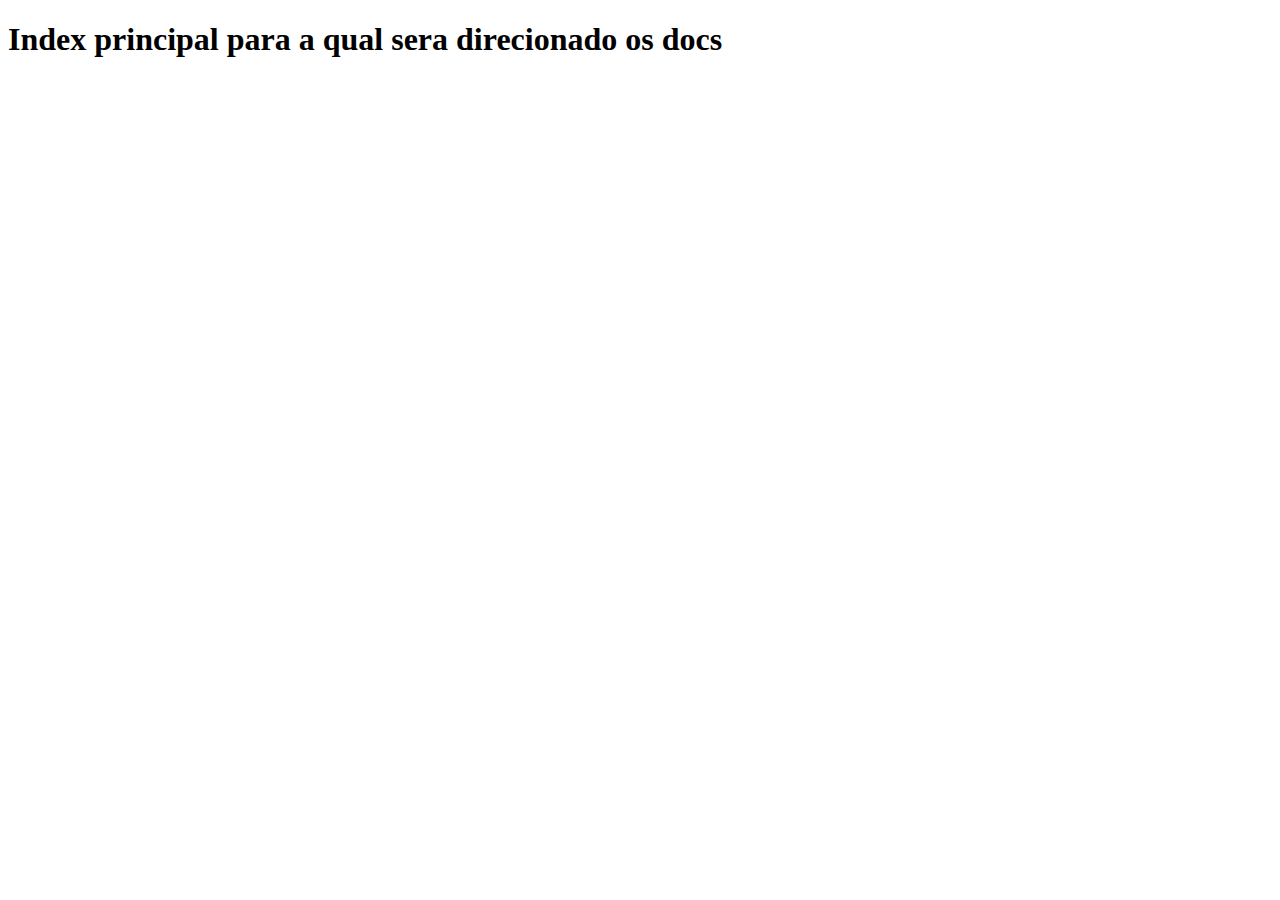
<file: projeto/index.html>
<!DOCTYPE html>
<html lang="pt-br">
<head>
    <meta charset="UTF-8">
    <meta name="viewport" content="width=device-width, initial-scale=1.0">
    <title>Document</title>
</head>
<body>
    <H1>Index principal para a qual sera direcionado os docs </H1>
</body>
</html>
</file>
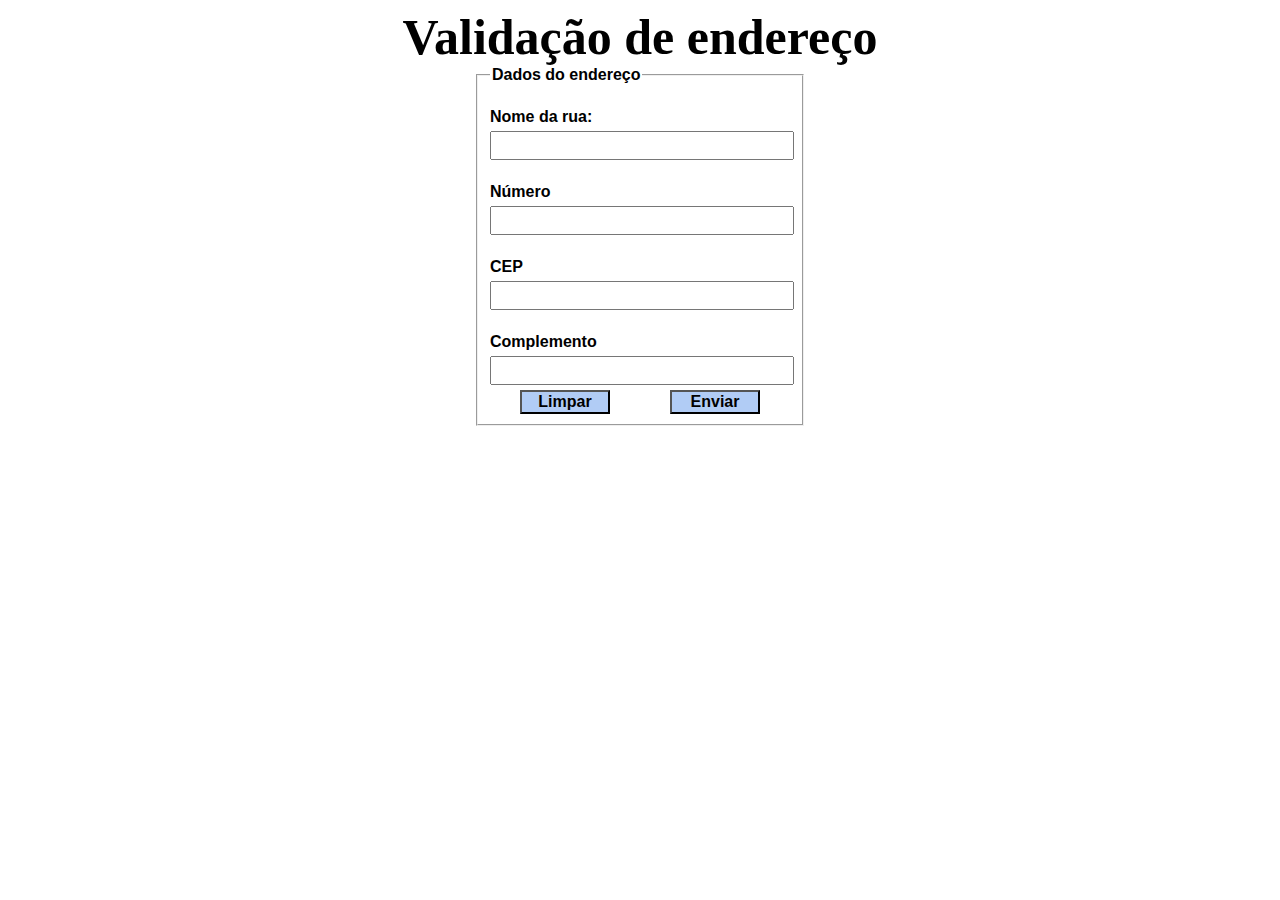
<file: projeto/endereco.html>
<!DOCTYPE html>
<html lang="pt-BR">
  <head>
    <meta charset="UTF-8">
    <title>Validação de endereço</title>
    <link rel="stylesheet" href="estilo.css">
    <script src="validacao.js"></script>
  </head>
  <body>
      <section>

          <h2>Validação de endereço</h2>   
          <font face="arial">

               <form name="frmcadastro" action="#" method="get" onsubmit="return validaFormulario()">

               <fieldset class="cadbasico">
                    
                  <legend>Dados do endereço</legend>      
                  <br>
                  <label for="nome">Nome da rua:</label>
                  <input type="text" name="txtnome" id="nome"><br>
                  <br>
                  <label for="numero">Número</label>
                  <input type="text" name="txtnumero" id="numero"><br>
                  <br>
                  <label for="cep">CEP</label>
                  <input type="text" name="txtcep" id="cep"><br>
                  <br>
                  <label for="complemento">Complemento</label>
                  <input type="complemento" name="txtcomplemento" id="complemento"><br>
                  <button type="reset">Limpar</button><button type="submit">Enviar</button>

               </fieldset>

            </form>

          </font>      

      </section>
  </body>
</file>
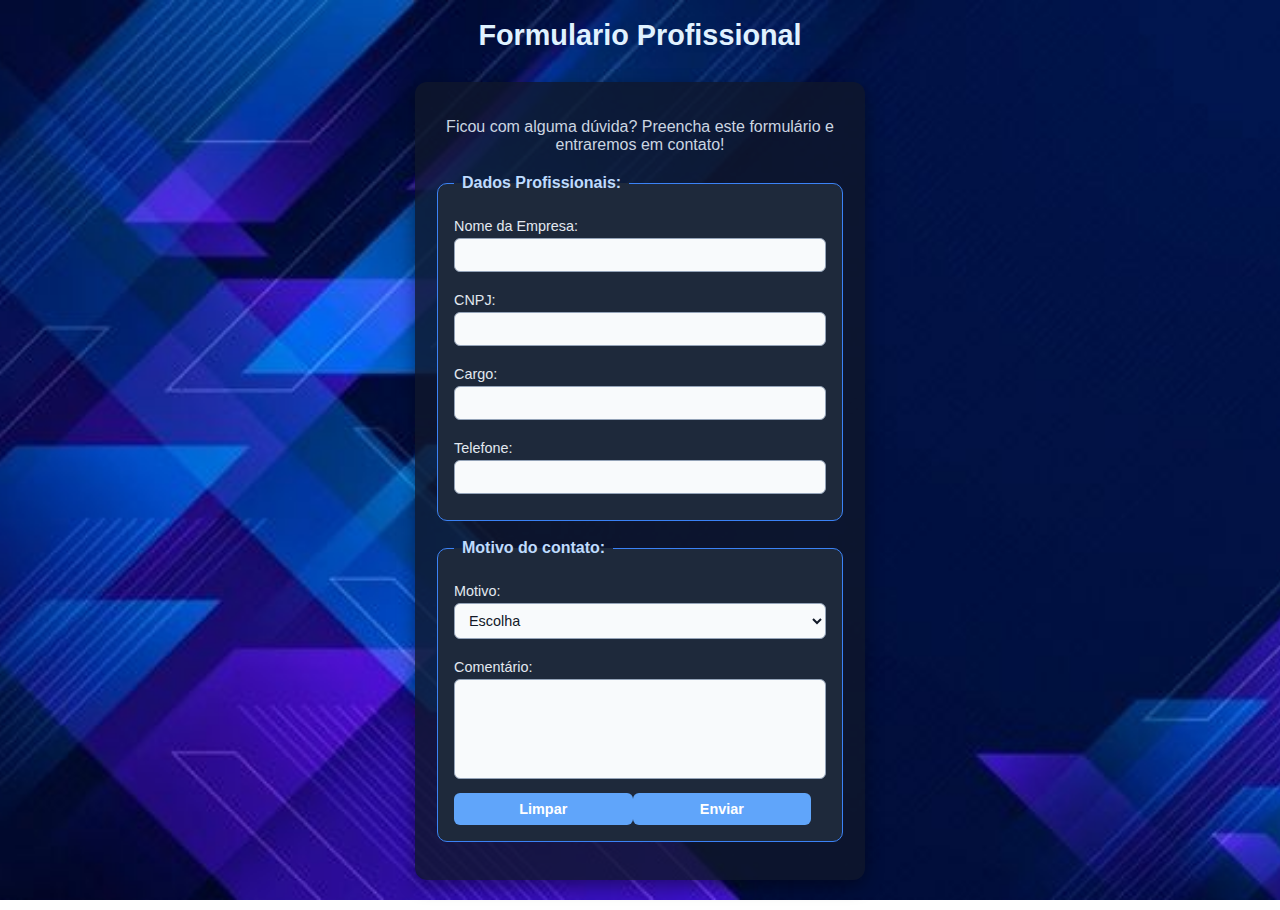
<file: projeto/fprofissional.html>
<!DOCTYPE html>
<html lang="pt-br">
<head>
    <meta charset="UTF-8">
    <meta name="viewport" content="width=device-width, initial-scale=1.0">
    <link rel="stylesheet" type="text/css" href="config.css">
    <script src="validaproc.js"></script>
    <title>Document</title>
</head>
<body>
    <H1>Formulario Profissional</H1>

    <section>
       
        <p>Ficou com alguma dúvida? Preencha este formulário e entraremos em contato!</p>
        <form name="fmrfaleconosco" method="get" action="#" onsubmit="return procFormulario()">
            <fieldset class="faleconosco">
                <legend>Dados Profissionais:</legend>
                <label for="nome">Nome da Empresa:</label>
                <input type="text" name="txtnome" id="nome">
                <label for="cnpj">CNPJ:</label>
                <input type="text" name="txtcnpj" id="cnpj">
                <label for="cargo">Cargo:</label>
                <input type="text" name="txtcargo" id="cargo">
                <label for="fone">Telefone:</label>
                <input type="text" name="txtfone" id="fone">

            </fieldset>
            <fieldset class="faleconosco">
                <legend>Motivo do contato:</legend>
                <label for="motivo">Motivo:</label>
                <select name="selmotivo" id="motivo">
                    <option value="">Escolha</option>
                    <option value="RE">Reclamação</option>
                    <option value="SU">Sujestão</option>
                </select>
                <label for="comentario">Comentário:</label>
                <textarea name="txacomentario" id="comentario"></textarea>
                <button type="reset">Limpar</button><button type="submit">Enviar</button>
                
            </fieldset>

        </form>


</section>

</body>
</html>
</file>
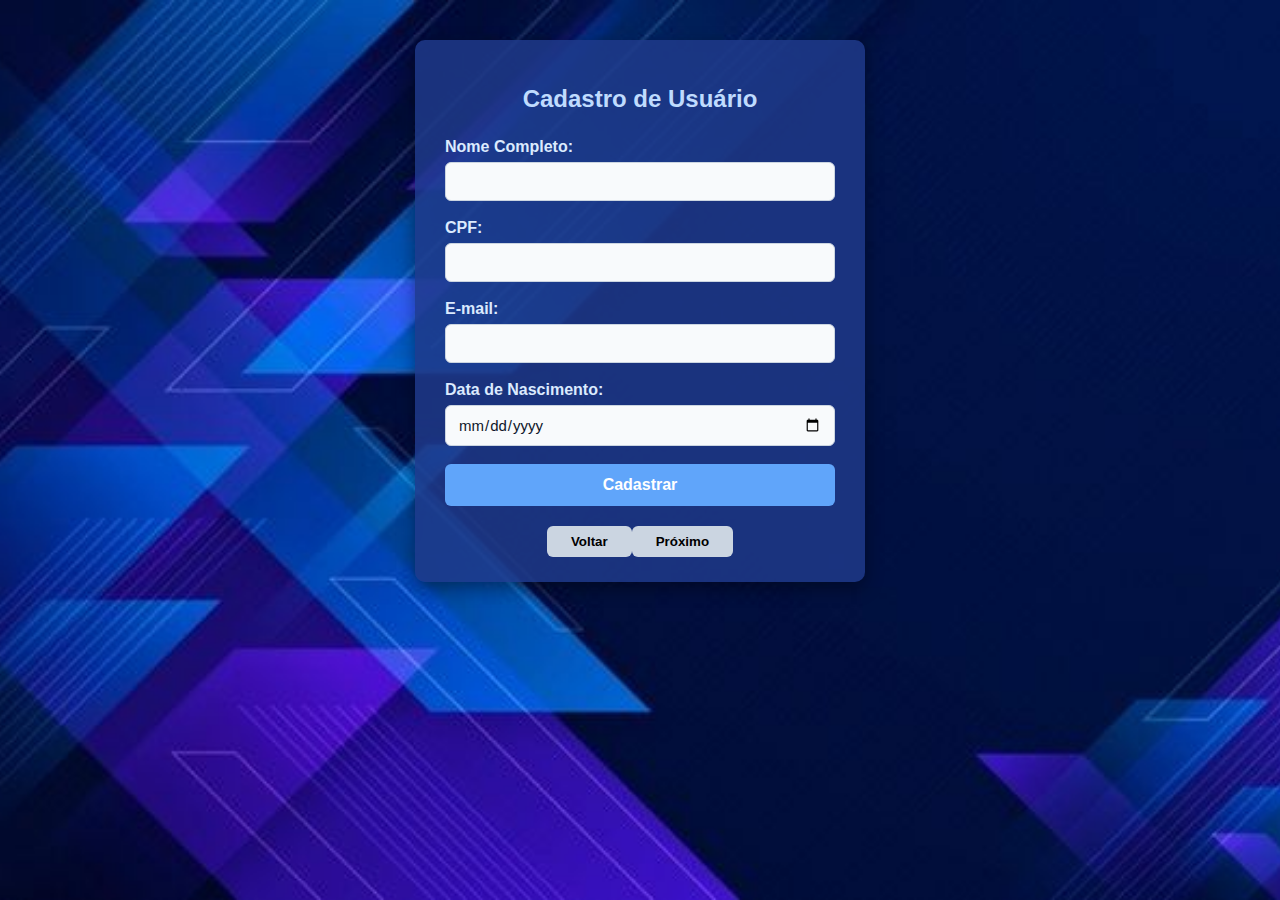
<file: projeto/pessoal.html>
<!DOCTYPE html>
<html lang="pt-BR">
<head>
    <meta charset="UTF-8" />
    <meta name="viewport" content="width=device-width, initial-scale=1" />
    <title>Cadastro de Usuário</title>
    <link rel="stylesheet" href="./css/configurando.css" />
    <script src="./js/validando.js" defer></script>
</head>
<body>
    <section class="form-container">
        <h2>Cadastro de Usuário</h2>

        <form id="cadastroForm" method="post">
            <div class="form-group">
                <label for="nome">Nome Completo:</label>
                <input type="text" id="nome" name="nome" />
                <span class="error" id="nomeError"></span>
            </div>

            <div class="form-group">
                <label for="cpf">CPF:</label>
                <input type="text" id="cpf" name="cpf" />
                <span class="error" id="cpfError"></span>
            </div>

            <div class="form-group">
                <label for="email">E-mail:</label>
                <input type="email" id="email" name="email" />
                <span class="error" id="emailError"></span>
            </div>

            <div class="form-group">
                <label for="dataNascimento">Data de Nascimento:</label>
                <input type="date" id="dataNascimento" name="dataNascimento" />
                <span class="error" id="dataNascimentoError"></span>
            </div>

            <button type="submit">Cadastrar</button>

            <div class="btn-voltar">
                <button type="button" onclick="window.location.href='pginicial.html'">Voltar</button><br>
                <button type="button" onclick="window.location.href='fprofissional.html'">Próximo</button>
            </div>
        </form>
    </section>
</body>
</html>
</file>
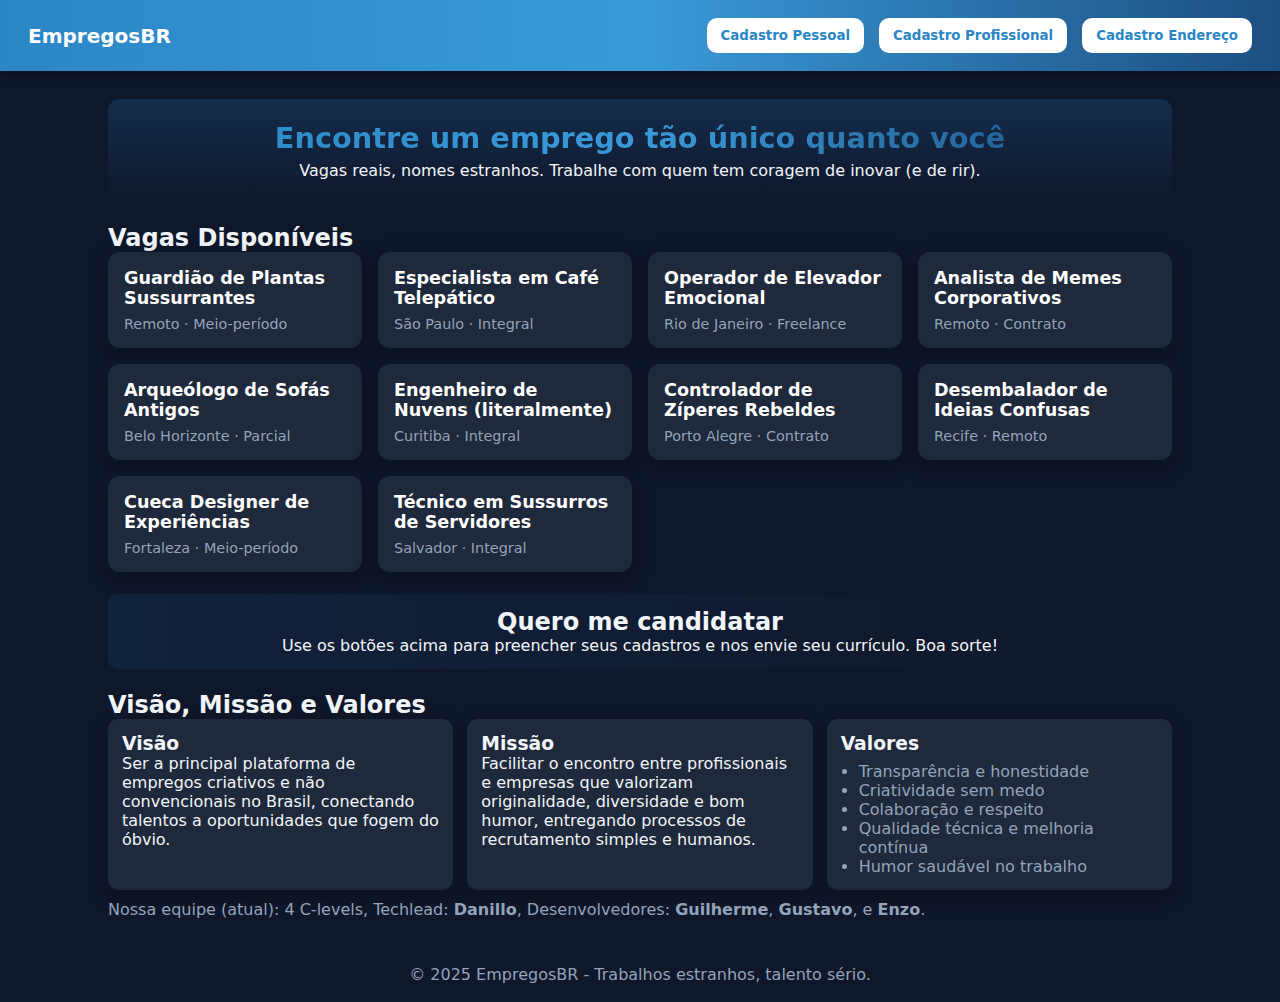
<file: projeto/pginicial.html>
<!doctype html>
<html lang="pt-BR">
<head>
  <meta charset="utf-8" />
  <meta name="viewport" content="width=device-width, initial-scale=1" />
  <title>Empregos Estranhos & Engraçados</title>
  <link rel="stylesheet" href="./css/pginicial.css">
</head>
<body>
  <header class="site-header">
    <div class="logo">Empregos<b>BR</b></div>
    <nav class="nav-buttons">
      <button onclick="window.location.href='pessoal.html'">Cadastro Pessoal</button>
      <button onclick="window.location.href='fprofissional.html'">Cadastro Profissional</button>
      <button onclick="window.location.href='endereco.html'">Cadastro Endereço</button>
    </nav>
  </header>

  <main class="container">
    <section class="hero">
      <h1>Encontre um emprego tão único quanto você</h1>
      <p>Vagas reais, nomes estranhos. Trabalhe com quem tem coragem de inovar (e de rir).</p>
    </section>

    <section class="jobs">
      <h2>Vagas Disponíveis</h2>
      <div class="jobs-grid">

        <a href="pessoal.html" class="job-card">
          <h4>Guardião de Plantas Sussurrantes</h4>
          <p class="location">Remoto · Meio-período</p>
        </a>

        <a href="pessoal.html" class="job-card">
          <h4>Especialista em Café Telepático</h4>
          <p class="location">São Paulo · Integral</p>
        </a>

        <a href="pessoal.html" class="job-card">
          <h4>Operador de Elevador Emocional</h4>
          <p class="location">Rio de Janeiro · Freelance</p>
        </a>

        <a href="pessoal.html" class="job-card">
          <h4>Analista de Memes Corporativos</h4>
          <p class="location">Remoto · Contrato</p>
        </a>

        <a href="pessoal.html" class="job-card">
          <h4>Arqueólogo de Sofás Antigos</h4>
          <p class="location">Belo Horizonte · Parcial</p>
        </a>

        <a href="pessoal.html" class="job-card">
          <h4>Engenheiro de Nuvens (literalmente)</h4>
          <p class="location">Curitiba · Integral</p>
        </a>

        <a href="pessoal.html" class="job-card">
          <h4>Controlador de Zíperes Rebeldes</h4>
          <p class="location">Porto Alegre · Contrato</p>
        </a>

        <a href="pessoal.html" class="job-card">
          <h4>Desembalador de Ideias Confusas</h4>
          <p class="location">Recife · Remoto</p>
        </a>

        <a href="pessoal.html" class="job-card">
          <h4>Cueca Designer de Experiências</h4>
          <p class="location">Fortaleza · Meio-período</p>
        </a>

        <a href="pessoal.html" class="job-card">
          <h4>Técnico em Sussurros de Servidores</h4>
          <p class="location">Salvador · Integral</p>
        </a>

      </div>
    </section>

    <section class="apply">
      <h2>Quero me candidatar</h2>
      <p>Use os botões acima para preencher seus cadastros e nos envie seu currículo. Boa sorte!</p>
    </section>

    <!-- Seção movida para o fim da página -->
    <section class="company-info">
      <h2>Visão, Missão e Valores</h2>
      <div class="vmv">
        <article>
          <h3>Visão</h3>
          <p>Ser a principal plataforma de empregos criativos e não convencionais no Brasil, conectando talentos a oportunidades que fogem do óbvio.</p>
        </article>
        <article>
          <h3>Missão</h3>
          <p>Facilitar o encontro entre profissionais e empresas que valorizam originalidade, diversidade e bom humor, entregando processos de recrutamento simples e humanos.</p>
        </article>
        <article>
          <h3>Valores</h3>
          <ul>
            <li>Transparência e honestidade</li>
            <li>Criatividade sem medo</li>
            <li>Colaboração e respeito</li>
            <li>Qualidade técnica e melhoria contínua</li>
            <li>Humor saudável no trabalho</li>
          </ul>
        </article>
      </div>

      <p class="team">Nossa equipe (atual): 4 C-levels, Techlead: <strong>Danillo</strong>, Desenvolvedores: <strong>Guilherme</strong>, <strong>Gustavo</strong>, e <strong>Enzo</strong>.</p>
    </section>
  </main>

  <footer class="site-footer">
    <p>© 2025 EmpregosBR - Trabalhos estranhos, talento sério.</p>
  </footer>
</body>
</html>
</file>
<file: projeto/estilo.css>
section{

    margin-top: 0px auto;

}

.cadbasico{

    width: 300px;
    margin: 0px auto;
    font-weight: bold;
    margin-bottom: 10px;
}

.cadbasico input{

    margin: 5px auto;
    width: 100%;
    padding: 5px 0;
}

.cadbasico button{

    width: 30%;
    margin: 0 10%;
    background-color: #b1ccf5;
    font-weight: bold;
    font-size: 16px;
}

label{

    float: left;
}

h2{

    text-align: center;
    margin-top: 0px;
    margin-bottom: 0px;
    font-size: 50px;

}

nav{

    text-align: center;
    color: black;

}
</file>
<file: projeto/config.css>
* {
    box-sizing: border-box;
    font-family: Arial, sans-serif;
}

body {
    background-image: url('background.jpg');
    background-repeat: no-repeat;
    background-size: cover;
    background-position: center center;
    background-attachment: fixed;
    margin: 0;
    padding: 0;
    color: #f0f4f8;
}

section {
    max-width: 450px;
    margin: 30px auto;
    padding: 20px;
    background-color: rgba(15, 23, 42, 0.8); /* azul escuro transparente */
    border-radius: 12px;
    box-shadow: 0 6px 18px rgba(0, 0, 0, 0.4);
}

h1 {
    text-align: center;
    font-size: 1.8rem;
    margin-bottom: 10px;
    color: #e0f2ff;
}

p {
    text-align: center;
    margin-bottom: 20px;
    color: #cbd5e1;
}

.faleconosco {
    border: 1px solid #3b82f6;
    border-radius: 10px;
    padding: 16px;
    margin-bottom: 18px;
    background-color: #1e293b;
}

legend {
    padding: 0 8px;
    font-weight: bold;
    color: #bfdbfe;
}

.faleconosco label {
    display: block;
    margin-top: 10px;
    margin-bottom: 4px;
    font-size: 0.9rem;
    color: #e2e8f0;
}

.faleconosco input,
.faleconosco textarea,
.faleconosco select {
    width: 100%;
    padding: 8px 10px;
    font-size: 0.9rem;
    border-radius: 6px;
    border: 1px solid #94a3b8;
    background-color: #f8fafc;
    color: #111827;
    margin-bottom: 10px;
}

.faleconosco textarea {
    height: 100px;
    resize: none;
}

.botoes {
    display: flex;
    justify-content: space-between;
    margin-top: 12px;
}

.faleconosco button {
    width: 48%;
    padding: 8px;
    font-size: 0.9rem;
    font-weight: bold;
    background-color: #60a5fa;
    color: #fff;
    border: none;
    border-radius: 6px;
    cursor: pointer;
    transition: background-color 0.2s ease;
}

.faleconosco button:hover {
    background-color: #3b82f6;
}

.btn-voltar {
    margin-top: 16px;
    display: flex;
    justify-content: center;
}

.btn-voltar button {
    background-color: #94a3b8;
    color: #000;
    border: none;
    padding: 6px 20px;
    font-weight: bold;
    border-radius: 6px;
    cursor: pointer;
}

.btn-voltar button:hover {
    background-color: #cbd5e1;
}
</file>
<file: projeto/css/configurando.css>
* {
    box-sizing: border-box;
    font-family: Arial, sans-serif;
}

body {
    background-image: url('background.jpg'); /* Substitua pela imagem desejada */
    background-size: cover;
    background-position: center;
    background-repeat: no-repeat;
    background-attachment: fixed;
    margin: 0;
    padding: 0;
    color: #0f172a;
}

.form-container {
    width: 90%;
    max-width: 450px;
    margin: 40px auto;
    padding: 25px 30px;
    background-color: rgba(30, 58, 138, 0.85); /* azul escuro transparente */
    border-radius: 10px;
    box-shadow: 0 6px 18px rgba(0, 0, 0, 0.4);
    color: #e2e8f0;
}

.form-container h2 {
    text-align: center;
    margin-bottom: 25px;
    font-size: 24px;
    color: #bfdbfe;
}

.form-group {
    margin-bottom: 18px;
}

label {
    display: block;
    margin-bottom: 6px;
    font-weight: 600;
    color: #dbeafe;
}

input[type="text"],
input[type="email"],
input[type="date"] {
    width: 100%;
    padding: 10px 12px;
    font-size: 15px;
    border: 1px solid #cbd5e1;
    border-radius: 6px;
    background-color: #f8fafc;
    color: #0f172a;
}

input:focus {
    border-color: #3b82f6;
    outline: none;
    background-color: #fff;
}

/* Erros */
.error {
    color: #f87171;
    font-size: 13px;
    margin-top: 5px;
    min-height: 18px;
}

input.error-field {
    border-color: #f87171;
    background-color: #fef2f2;
}

/* Botões */
button[type="submit"] {
    width: 100%;
    padding: 12px 0;
    background-color: #60a5fa;
    color: white;
    font-size: 16px;
    font-weight: bold;
    border: none;
    border-radius: 6px;
    cursor: pointer;
    transition: background-color 0.3s ease;
}

button[type="submit"]:hover {
    background-color: #3b82f6;
}

.btn-voltar {
    margin-top: 20px;
    display: flex;
    justify-content: center;
}

.btn-voltar button {
    background-color: #cbd5e1;
    color: #000;
    border: none;
    padding: 8px 24px;
    font-weight: bold;
    border-radius: 6px;
    cursor: pointer;
}

.btn-voltar button:hover {
    background-color: #93c5fd;
}

/* Responsivo */
@media (max-width: 480px) {
    .form-container {
        padding: 20px 16px;
    }
}
</file>
<file: projeto/css/pginicial.css>
/* styles.css */
* {
  box-sizing: border-box;
  margin: 0;
  padding: 0;
  font-family: Inter, ui-sans-serif, system-ui, -apple-system, "Segoe UI", Roboto, "Helvetica Neue", Arial;
}

:root {
  --bg: #0f172a;
  --card: #1e293b;
  --accent: #6c63ff;
  --muted: #94a3b8;
  --highlight: #2b86c5; /* Azul principal */
  --highlight2: #3a9ad9; /* Azul claro */
  --highlight3: #1c4e80; /* Azul escuro */
}

body {
  background: var(--bg);
  color: #f1f5f9;
}

.site-header {
  display: flex;
  justify-content: space-between;
  align-items: center;
  padding: 18px 28px;
  background: linear-gradient(90deg, var(--highlight), var(--highlight2), var(--highlight3));
  color: #fff;
  box-shadow: 0 2px 10px rgba(0,0,0,0.3);
}

.logo {
  font-weight: 800;
  font-size: 1.25rem;
}

.nav-buttons button {
  margin-left: 10px;
  padding: 10px 14px;
  border-radius: 10px;
  border: none;
  background: #fff;
  color: var(--highlight);
  font-weight: 600;
  cursor: pointer;
  transition: transform 0.2s, box-shadow 0.2s;
}

.nav-buttons button:hover {
  transform: scale(1.05);
  box-shadow: 0 0 8px var(--highlight);
}

.container {
  max-width: 1100px;
  margin: 28px auto;
  padding: 0 18px;
}

.hero {
  padding: 22px 18px;
  background: linear-gradient(180deg, rgba(40, 130, 210, 0.2), transparent);
  border-radius: 12px;
  text-align: center;
}

.hero h1 {
  font-size: 1.8rem;
  margin-bottom: 6px;
  background: linear-gradient(90deg, var(--highlight), var(--highlight2), var(--highlight3));
  background-clip: text;
  -webkit-background-clip: text;
  -webkit-text-fill-color: transparent;
}

.company-info {
  margin-top: 20px;
}

.vmv {
  display: flex;
  gap: 14px;
  flex-wrap: wrap;
}

.vmv article {
  background: var(--card);
  padding: 14px;
  border-radius: 10px;
  flex: 1;
  min-width: 220px;
  box-shadow: 0 6px 18px rgba(0,0,0,0.3);
}

.vmv ul {
  margin-top: 8px;
  list-style: disc;
  margin-left: 18px;
  color: var(--muted);
}

.team {
  margin-top: 10px;
  color: var(--muted);
}

.jobs {
  margin-top: 22px;
}

.jobs-grid {
  display: grid;
  grid-template-columns: repeat(4, 1fr); /* 4 colunas fixas */
  gap: 16px;
}

/* Job cards como links clicáveis */
.job-card {
  display: block;
  background: var(--card);
  padding: 16px;
  border-radius: 12px;
  text-decoration: none;
  color: #fff;
  box-shadow: 0 6px 20px rgba(0,0,0,0.3);
  transition: transform 0.25s ease, box-shadow 0.25s ease, background 0.5s ease;
  position: relative;
  overflow: hidden;
}

.job-card:hover {
  transform: translateY(-4px) scale(1.03);
  box-shadow: 0 0 12px var(--highlight);
  background: linear-gradient(135deg, var(--highlight), var(--highlight2));
}

.job-card h4 {
  margin-bottom: 8px;
  font-size: 1.1rem;
}

.location {
  font-size: 0.9rem;
  color: var(--muted);
}

.apply {
  margin: 22px 0;
  padding: 14px;
  background: linear-gradient(90deg, rgba(40,130,210,0.1), transparent);
  border-radius: 10px;
  text-align: center;
}

.site-footer {
  text-align: center;
  padding: 18px;
  color: var(--muted);
}

/* Removido efeito de fumaça e ajustado neon fraco em azul */

/* Responsividade */
@media (max-width: 1024px) {
  .jobs-grid {
    grid-template-columns: repeat(3, 1fr); /* 3 colunas para telas médias */
  }
}

@media (max-width: 768px) {
  .jobs-grid {
    grid-template-columns: repeat(2, 1fr); /* 2 colunas para tablets */
  }
}

@media (max-width: 480px) {
  .nav-buttons button {
    padding: 8px 10px;
    font-size: 0.9rem;
  }
  .hero h1 {
    font-size: 1.3rem;
  }
  .jobs-grid {
    grid-template-columns: 1fr; /* 1 coluna para celular */
  }
}
</file>
